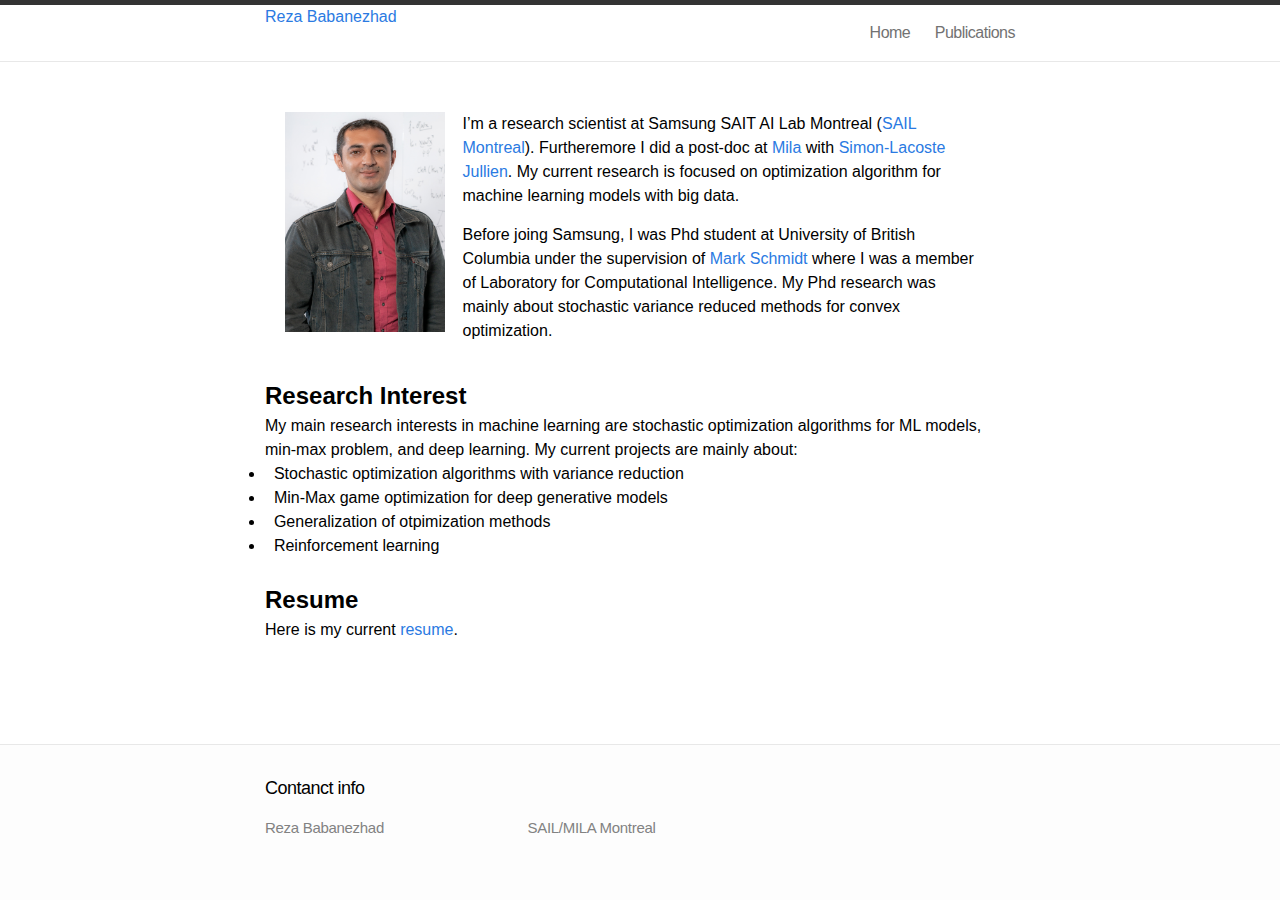
<file: index.html>
<!DOCTYPE html>
<html><head><meta http-equiv="Content-Type" content="text/html; charset=UTF-8">
		<meta http-equiv="X-UA-Compatible" content="IE=edge">
		<title>Home</title>
		<meta name="viewport" content="width=device-width">
		<meta name="discription" content="Reza's Webpage">
		<link rel="canonical" href="http://r3za.github.io/">
		<link rel="stylesheet" href="./Reza_files/main.css">
	</head>
	
	<body>
		<header class="site-header">
			<div class="wrap">
				<a class="site_title" href="./index.html"> Reza Babanezhad </a>
				<nav class="site-nav">
					<a href="./index.html#" class="menu-icon">
					<svg version="1.1" xmlns="http://www.w3.org/2000/svg" xmlns:xlink="http://www.w3.org/1999/xlink" x="0px" y="0px" viewBox="0 0 18 15" enable-background="new 0 0 18 15" xml:space="preserve">
					  <path fill="#505050" d="M18,1.484c0,0.82-0.665,1.484-1.484,1.484H1.484C0.665,2.969,0,2.304,0,1.484l0,0C0,0.665,0.665,0,1.484,0
						h15.031C17.335,0,18,0.665,18,1.484L18,1.484z"></path>
					  <path fill="#505050" d="M18,7.516C18,8.335,17.335,9,16.516,9H1.484C0.665,9,0,8.335,0,7.516l0,0c0-0.82,0.665-1.484,1.484-1.484
						h15.031C17.335,6.031,18,6.696,18,7.516L18,7.516z"></path>
					  <path fill="#505050" d="M18,13.516C18,14.335,17.335,15,16.516,15H1.484C0.665,15,0,14.335,0,13.516l0,0
						c0-0.82,0.665-1.484,1.484-1.484h15.031C17.335,12.031,18,12.696,18,13.516L18,13.516z"></path>
					</svg>
					</a>
					<div class="trigger">
						<a class="page-link" href="./index.html">Home</a>
                                                <a class="page-link" href="./publication.html">Publications</a>
						<!-- <a class="page-link" href="http://www.cs.ubc.ca/~rezababa/paintings.html">Photos</a>-->
					</div>
				</nav>
			</div>
		</header>
		<div class="page-content">
			<div class="wrap">
				<div>
					<div class="home-bio">
						<div class="home-bio-col-1 column">
							<img src="./Reza_files/reza_id.jpg" alt="Reza" style="width:160px;height:220px">
						</div>
						<div class="home-bio-col-2 column">
						I’m a research scientist at Samsung SAIT AI Lab Montreal (<a href="https://www.sait.samsung.co.kr/saithome/about/labs.do">SAIL Montreal</a>). Furtheremore I did a post-doc at <a href="https://mila.quebec/en/mila/">Mila</a> with <a href="https://www.iro.umontreal.ca/~slacoste/">Simon-Lacoste Jullien</a>. My current research is focused on optimization algorithm for machine learning models with big data. 
						</div>
						<div class="home-bio-col-2 column">
						Before joing Samsung, I was Phd student at University of British Columbia under the supervision of <a href="https://www.cs.ubc.ca/~schmidtm/">Mark Schmidt</a> where I was a member of Laboratory for Computational Intelligence. My Phd research was mainly about stochastic variance reduced methods for convex optimization. 
						</div>
					</div>
					<h3 id="current-project">Research Interest</h3>
                                         My main research interests in machine learning are stochastic optimization algorithms for ML models, min-max problem, and deep learning. My current projects are mainly about:
                                         <ul>
                                             <li>&nbsp Stochastic optimization algorithms with variance reduction</li>
                                             <li>&nbsp Min-Max game optimization for deep generative models </li>
                                             <li>&nbsp Generalization of otpimization methods </li>
                                             <li>&nbsp Reinforcement learning </li>
                                        </ul>
					<p><br></p>
					<h3 id="current-project">Resume</h3>
                                        Here is my current <a class="page-link" href="./Reza_files/Reza_CV.pdf">resume</a>. 
					<p><br></p>
					<p><br></p>
					<p><br></p>
					
				</div>
			</div>
		</div>
		<footer class="site-footer">
			<div class="wrap">
				<h2 class="footer-heading">Contanct info</h2>
				<div class="footer-col-1 column">
					<ul>
						<li>Reza Babanezhad</li>
					</ul>
				</div>
				<div class="footer-col-3 column">
					<p class="text">SAIL/MILA Montreal</p>
				</div>
				</div>
			</div>
			
		</footer>
	

</body></html>
</file>
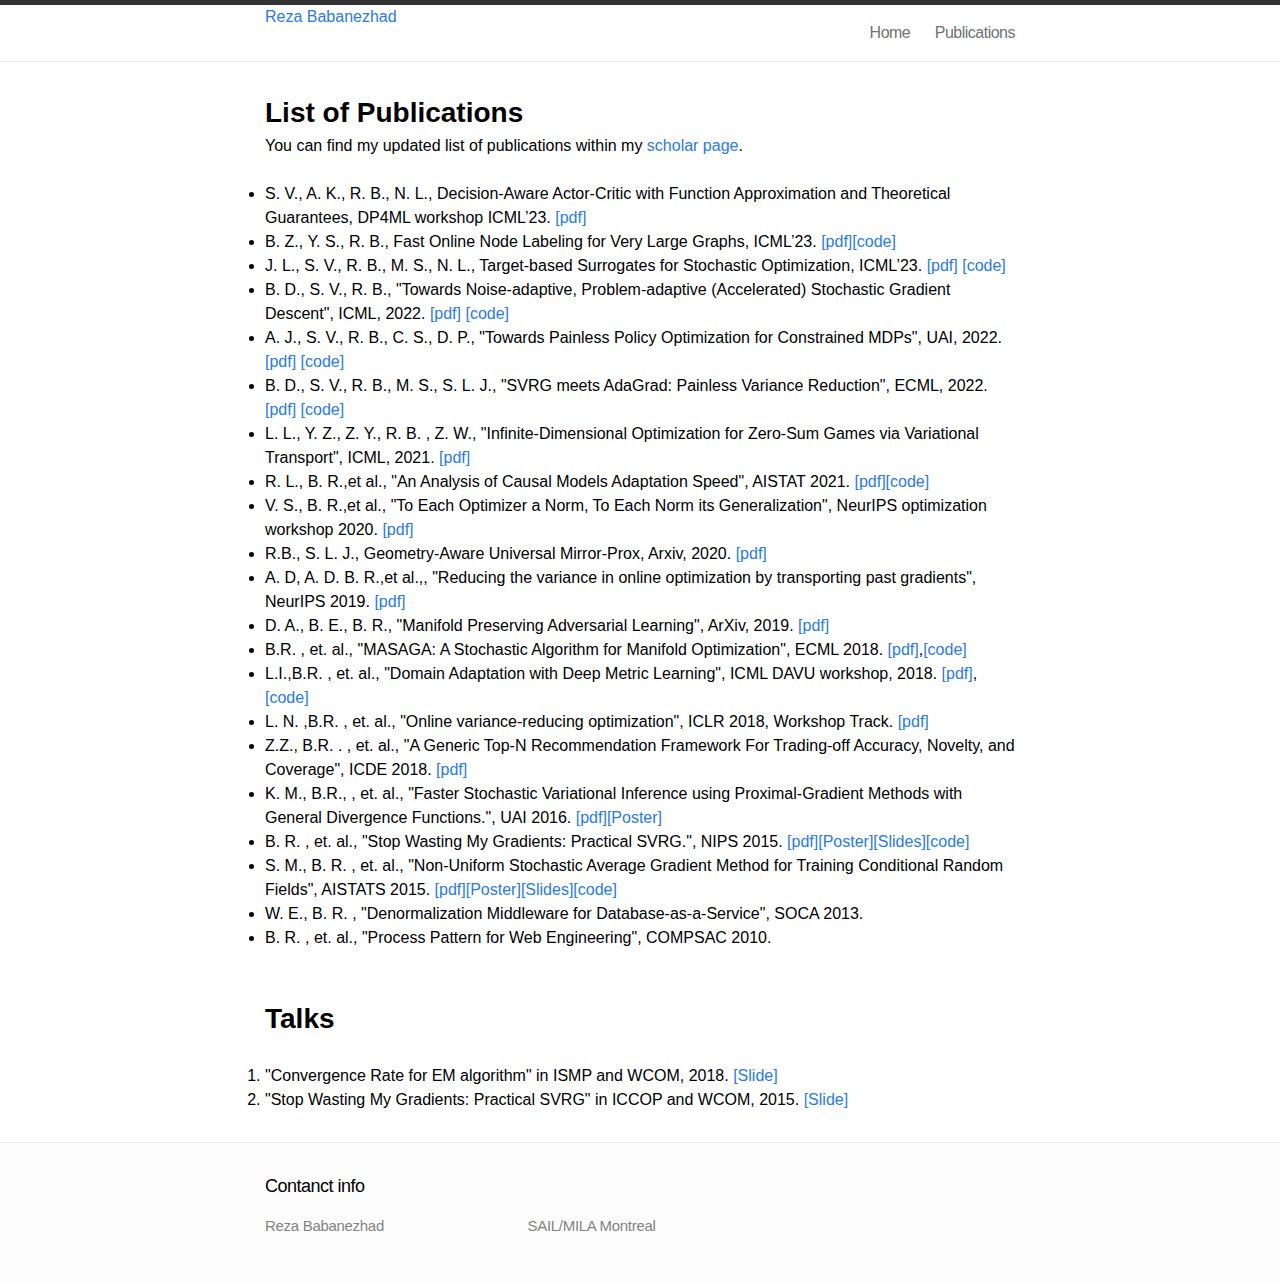
<file: publication.html>
<!DOCTYPE html>
<!-- saved from url=(0046)http://www.cs.ubc.ca/~rezababa/publication.html -->
<html><head><meta http-equiv="Content-Type" content="text/html; charset=UTF-8">
		
		<meta http-equiv="X-UA-Compatible" content="IE=edge">
		<title>Home</title>
		<meta name="viewport" content="width=device-width">
		<meta name="discription" content="Reza's Webpage">
		<link rel="canonical" href="http://r3za.github.io/">
		<link rel="stylesheet" href="./Reza_files/main.css">
	</head>
	
	<body>
		<header class="site-header">
			<div class="wrap">
				<a class="site_title" href="./index.html"> Reza Babanezhad </a>
				<nav class="site-nav">
					<a href="./publication.html#" class="menu-icon">
					<svg version="1.1" xmlns="http://www.w3.org/2000/svg" xmlns:xlink="http://www.w3.org/1999/xlink" x="0px" y="0px" viewBox="0 0 18 15" enable-background="new 0 0 18 15" xml:space="preserve">
					  <path fill="#505050" d="M18,1.484c0,0.82-0.665,1.484-1.484,1.484H1.484C0.665,2.969,0,2.304,0,1.484l0,0C0,0.665,0.665,0,1.484,0
						h15.031C17.335,0,18,0.665,18,1.484L18,1.484z"></path>
					  <path fill="#505050" d="M18,7.516C18,8.335,17.335,9,16.516,9H1.484C0.665,9,0,8.335,0,7.516l0,0c0-0.82,0.665-1.484,1.484-1.484
						h15.031C17.335,6.031,18,6.696,18,7.516L18,7.516z"></path>
					  <path fill="#505050" d="M18,13.516C18,14.335,17.335,15,16.516,15H1.484C0.665,15,0,14.335,0,13.516l0,0
						c0-0.82,0.665-1.484,1.484-1.484h15.031C17.335,12.031,18,12.696,18,13.516L18,13.516z"></path>
					</svg>
					</a>
					<div class="trigger">
						<a class="page-link" href="./index.html">Home</a>
                                                <a class="page-link" href="./publication.html">Publications</a>
					</div>
				</nav>
			</div>
		</header>
		<div class="page-content">
			<div class="wrap">
				<div>
					<h2>List of Publications</h2>
					You can find my updated list of publications within my <a href="https://scholar.google.com/citations?user=KLrwPsgAAAAJ"> scholar page</a>. 

					<p><br></p>

					<ul class="bibliography">

			<li>
				  <span id="rezababa:24">
			    S. V., A. K., R. B., N. L., Decision-Aware Actor-Critic with Function Approximation and Theoretical Guarantees, DP4ML workshop ICML’23.	
				</span> 
				<a href="https://arxiv.org/pdf/2305.15249.pdf">[pdf]</a>
			</li>	
			<li>
				  <span id="rezababa:24">
			    B. Z., Y. S., R. B., Fast Online Node Labeling for Very Large Graphs, ICML’23.	
				</span> 
				<a href="https://arxiv.org/pdf/2305.16257.pdf">[pdf]</a><a href="https://github.com/baojian/FastONL">[code]</a>
			</li>			
			<li>
				  <span id="rezababa:24">
			    J. L., S. V., R. B., M. S., N. L., Target-based Surrogates for Stochastic Optimization, ICML’23.	
				</span> 
				<a href="https://arxiv.org/pdf/2302.02607.pdf">[pdf]</a><a href="https://github.com/WilderLavington/Target-Based-Surrogates-For-Stochastic-Optimization"> [code]</a>
			</li>
			<li>
                            <span id="rezababa:24">
                               B. D., S. V., R. B., "Towards Noise-adaptive, Problem-adaptive (Accelerated) Stochastic Gradient Descent", ICML, 2022.
                            </span>
                            <a href="https://arxiv.org/pdf/2110.11442.pdf">[pdf]</a> <a href="https://github.com/R3za/expsls">[code]</a>
                        </li>	
			<li>
                            <span id="rezababa:24">
                                A. J., S. V., R. B., C. S., D. P., "Towards Painless Policy Optimization for Constrained MDPs", UAI, 2022.
                            </span>
                            <a href="https://arxiv.org/pdf/2204.05176.pdf">[pdf]</a> <a href="https://github.com/arushijain94/CoinBettingPolitex" > [code]</a>
                        </li>	
			<li>
                            <span id="rezababa:24">
                                B. D., S. V., R. B., M. S., S. L. J., "SVRG meets AdaGrad: Painless Variance Reduction", ECML, 2022.
                            </span>
                            <a href="https://arxiv.org/pdf/2102.09645.pdf">[pdf]</a> <a href="https://github.com/bpauld/AdaSVRG"> [code]</a>
                        </li>	
			<li>
                            <span id="rezababa:24">
                                L. L., Y. Z., Z. Y., R. B. , Z. W., "Infinite-Dimensional Optimization for Zero-Sum Games via Variational Transport", ICML, 2021.
                            </span>
                            <a href="http://proceedings.mlr.press/v139/liu21ac/liu21ac-supp.pdf">[pdf]</a>
                        </li>			
			<li>
                            <span id="rezababa:24">
                                R. L., B. R.,et al., "An Analysis of Causal Models Adaptation Speed", AISTAT 2021.
                            </span>
                            <a href="https://arxiv.org/pdf/2005.09136.pdf">[pdf]</a><a href="https://github.com/remilepriol/causal-adaptation-speed">[code]</a>
                        </li>
			
			<li>
                            <span id="rezababa:25">
                                V. S., B. R.,et al., "To Each Optimizer a Norm, To Each Norm its Generalization", NeurIPS optimization workshop 2020.
                            </span>
                            <a href="https://arxiv.org/pdf/2006.06821.pdf">[pdf]</a>
                        </li>
						
			<li>
                            <span id="rezababa:24">
                                R.B., S. L. J., Geometry-Aware Universal Mirror-Prox, Arxiv, 2020.
                            </span>
                            <a href="https://arxiv.org/pdf/2011.11203.pdf">[pdf]</a>
                        </li>			

						<li>
                            <span id="rezababa:23">
                                A. D, A. D. B. R.,et al.,, "Reducing the variance in online optimization by transporting past gradients", NeurIPS 2019.
                            </span>
                            <a href="https://papers.nips.cc/paper/8779-reducing-the-variance-in-online-optimization-by-transporting-past-gradients.pdf">[pdf]</a>

						<li>
                            <span id="rezababa:22">
                                D. A., B. E., B. R., "Manifold Preserving Adversarial Learning", ArXiv, 2019.
                            </span>
                            <a href="https://arxiv.org/pdf/1903.03905.pdf">[pdf]</a>
                        </li>

                        <li>
                            <span id="rezababa:21">
                                B.R. , et. al., "MASAGA: A Stochastic Algorithm for Manifold Optimization", ECML 2018.
                            </span>
                            <a href="Reza_files/masagafull.pdf">[pdf]</a>,<a href="Reza_files/MASAGA_code.zip">[code]</a>
                        </li>
                        <li>
                            <span id="rezababa:20">
                                L.I.,B.R. , et. al., "Domain Adaptation with Deep Metric Learning", ICML DAVU workshop, 2018.
                            </span>
                            <a href="https://arxiv.org/abs/1807.02552">[pdf]</a>,<a href="https://github.com/IssamLaradji/M-ADDA">[code]</a>
                        </li>
                        
                        <li>
                            <span id="rezababa:19">
                                L. N. ,B.R. , et. al., "Online variance-reducing optimization", ICLR 2018, Workshop Track.
                            </span>
                            <a href="https://openreview.net/pdf?id=r1qKBtJvG">[pdf]</a>
                        </li>
                        <li>
                            <span id="rezababa:18">
                            Z.Z., B.R. . , et. al., "A Generic Top-N Recommendation Framework For Trading-off Accuracy, Novelty, and Coverage", ICDE 2018.
                            </span>
                            <a href="https://arxiv.org/abs/1803.00146">[pdf]</a>
                        </li>
						<li>
							<span id="rezababa:16">
							 K. M., B.R., , et. al., "Faster Stochastic Variational Inference using Proximal-Gradient
                                                        Methods with General Divergence Functions.", UAI 2016.
							</span>
							<a href="http://arxiv.org/pdf/1511.00146v3.pdf">[pdf]</a><a href="http://www.cs.ubc.ca/~schmidtm/Documents/2016_UAI_variationalProx.pdf">[Poster]</a>
						</li>
                                                <li>
							<span id="rezababa:15">
							B. R. , et. al., "Stop Wasting My Gradients: Practical SVRG.", NIPS 2015.
							</span>
                                                        <a href="http://arxiv.org/pdf/1511.01942v1.pdf">[pdf]</a><a href="http://www.cs.ubc.ca/~schmidtm/Documents/2015_ISMP_BatchingSVRG.pdf">[Poster]</a><a href="http://www.cs.ubc.ca/~schmidtm/Documents/2015_ISMP_BatchingSVRG.pdf">[Slides]</a><a href="http://www.cs.ubc.ca/~schmidtm/Software/practicalSVRG.zip">[code]</a>
						</li>
                                                 <li>
							<span id="rezababa:15b">
							S. M., B. R. , et. al., "Non-Uniform Stochastic Average Gradient Method for Training Conditional Random Fields", AISTATS 2015.
							</span>
                                                        <a href="http://arxiv.org/pdf/1504.04406v1.pdf">[pdf]</a><a href="http://www.cs.ubc.ca/~schmidtm/Documents/2015_AISTATS_SAG4CRF.pdf">[Poster]</a><a href="http://www.cs.ubc.ca/~schmidtm/Documents/2014_NIPSw_SAG4CRF.pdf">[Slides]</a><a href="http://www.cs.ubc.ca/~schmidtm/Software/SAG4CRF.html">[code]</a>
						</li>
                                                <li>
							<span id="rezababa:13b">
							W. E., B. R. , "Denormalization Middleware for Database-as-a-Service", SOCA 2013.
							</span>
                                               </li>
                                               <li>
							<span id="rezababa:10">
							B. R. , et. al., "Process Pattern for Web Engineering", COMPSAC 2010.
							</span>
                                               </li>
					</ul>
					<p><br></p>
					<p><br></p>
					<h2 id="posters">Talks</h2>
					<p><br></p>
					<ol class="bibliography">
						<li>
							<span id="Reza:ICCOP">
                                "Convergence Rate for EM algorithm" in ISMP and WCOM, 2018.
							</span>
                                                        <a href="./Reza_files/wcom.pdf">[Slide]</a>
						</li>
                        <li>
                            <span id="Reza:ICCOP">
                                "Stop Wasting My Gradients: Practical SVRG" in ICCOP and WCOM, 2015.
                            </span>
                            <a href="./Reza_files/wcom.pdf">[Slide]</a>
                        </li>
					</ol>
				</div>
			</div>
		</div>
		<footer class="site-footer">
			<div class="wrap">
				<h2 class="footer-heading">Contanct info</h2>
				<div class="footer-col-1 column">
					<ul>
						<li>Reza Babanezhad</li>
					</ul>
				</div>
				<div class="footer-col-3 column">
					<p class="text">SAIL/MILA Montreal</p>
				</div>
			</div>
			
		</footer>
	

</body></html>
</file>
<file: Reza_files/main.css>
/* Base */
/* ----------------------------------------------------------*/

* {
  margin: 0;
  padding: 0;
}

html, body { height: 100%; }

body {
  font-family: Helvetica, Arial, sans-serif;
  font-size: 16px;
  line-height: 1.5;
  font-weight: 300;
  background-color: #fdfdfd;
}

h1 {font-size: 32px;}
h2 {font-size: 28px;}
h3 {font-size: 24px;}
h4 {font-size: 20px;}
h5, h6 { font-size: 100%; font-weight: 400; }

a         { color: #2a7ae2; text-decoration: none; }
a:hover   { color: #000; text-decoration: underline; }
a:visited { color: #205caa; }

/* Utility */

.wrap:before,
.wrap:after { content:""; display:table; }
.wrap:after { clear: both; }
.wrap {
  max-width: 750px;
  padding: 0 30px;
  margin: 0 auto;
  zoom: 1;
}


/* Layout Styles */
/* ----------------------------------------------------------*/

/* Site header */

.site-header {
  border-top: 5px solid #333;
  border-bottom: 1px solid #e8e8e8;
  min-height: 56px;
  background-color: white;
}

.site-title,
.site-title:hover,
.site-title:visited {
  display: block;
  color: #333;
  font-size: 26px;
  letter-spacing: -1px;
  float: left;
  line-height: 56px;
  position: relative;
  z-index: 1;
}

.site-nav {
  float: right;
  line-height: 56px;
}

.site-nav .menu-icon { display: none; }

.site-nav .page-link {
  margin-left: 20px;
  color: #727272;
  letter-spacing: -.5px;
}

/* Site footer */

.site-footer {
  border-top: 1px solid #e8e8e8;
  padding: 30px 0;
}

.footer-heading {
  font-size: 18px;
  font-weight: 300;
  letter-spacing: -.5px;
  margin-bottom: 15px;
}

.site-footer .column { float: left; margin-bottom: 15px; }

.footer-col-1 {
  width: 270px; /*fallback*/
  width: -webkit-calc(35% - 10px);
  width: -moz-calc(35% - 10px);
  width: -o-calc(35% - 10px);
  width: calc(35% - 10px);
  margin-right: 10px
}
.footer-col-2 {
  width: 175px; /*fallback*/
  width: -webkit-calc(23.125% - 10px);
  width: -moz-calc(23.125% - 10px);
  width: -o-calc(23.125% - 10px);
  width: calc(23.125% - 10px);
  margin-right: 10px
}
.footer-col-3 {
  width: 335px; /*fallback*/
  width: -webkit-calc(41.875%);
  width: -moz-calc(41.875%);
  width: -o-calc(41.875%);
  width: calc(41.875%);
}

.site-footer ul { list-style: none; }

.site-footer li,
.site-footer p {
  font-size: 15px;
  letter-spacing: -.3px;
  color: #828282;
}

.github-icon-svg,
.twitter-icon-svg {
  display: inline-block;
  width: 16px;
  height: 16px;
  position: relative;
  top: 3px;
}


/* Page Content styles */
/* ----------------------------------------------------------*/

.page-content {
  padding: 30px 0;
  background-color: #fff;
}


/* Home styles */
/* ----------------------------------------------------------*/

.home-bio {
  float: left;
  padding: 20px;
}

.home-bio .column { float: left; margin-bottom: 15px; }

.home-bio-col-1 {
  width: 200px; /*fallback*/
  width: -webkit-calc(25% - 10px);
  width: -moz-calc(25% - 10px);
  width: -o-calc(25% - 10px);
  width: calc(25% - 10px);
  margin-right: 10px
}

.home-bio-col-2 {
  width: 550px; /*fallback*/
  width: -webkit-calc(75% - 10px);
  width: -moz-calc(75% - 10px);
  width: -o-calc(75% - 10px);
  width: calc(75% - 10px);
  margin-right: 10px
}

.home h1 { margin-bottom: 25px; }

.posts { list-style-type: none; }

.posts li { margin-bottom: 30px; }

.posts .post-link {
  font-size: 24px;
  letter-spacing: -1px;
  line-height: 1;
}

.posts .post-date {
  display: block;
  font-size: 15px;
  color: #818181;
}


/* Post styles */
/* ----------------------------------------------------------*/

.post-header { margin: 10px 0 30px; }

.post-header h1 {
  font-size: 42px;
  letter-spacing: -1.75px;
  line-height: 1;
  font-weight: 300;
}

.post-header .meta {
  font-size: 15px;
  color: #818181;
  margin-top: 5px;
}

.post-content { margin: 0 0 30px; }

.post-content > * { margin: 20px 0; }


.post-content h1,
.post-content h2,
.post-content h3,
.post-content h4,
.post-content h5,
.post-content h6 {
  line-height: 1;
  font-weight: 300;
  margin: 40px 0 20px;
}

.post-content h1 {
  font-size: 32px;
  letter-spacing: -1.25px;
}

.post-content h2 {
  font-size: 28px;
  letter-spacing: -1.25px;
}

.post-content h3 {
  font-size: 24px;
  letter-spacing: -1px;
}

.post-content h4 {
  font-size: 20px;
  letter-spacing: -1px;
}

.post-content blockquote {
  border-left: 4px solid #e8e8e8;
  padding-left: 20px;
  font-size: 18px;
  opacity: .6;
  letter-spacing: -1px;
  font-style: italic;
  margin: 30px 0;
}

.post-content ul,
.post-content ol { padding-left: 20px; }

.post pre,
.post code {
  border: 1px solid #d5d5e9;
  background-color: #eef;
  padding: 8px 12px;
  -webkit-border-radius: 3px;
  -moz-border-radius: 3px;
  border-radius: 3px;
  font-size: 15px;
}

.post code { padding: 1px 5px; }

.post ul,
.post ol { margin-left: 1.35em; }

.post pre code { border: none; }

/* terminal */
.post pre.terminal {
  border: 1px solid #000;
  background-color: #333;
  color: #FFF;
  -webkit-border-radius: 3px;
  -moz-border-radius: 3px;
  border-radius: 3px;
}

.post pre.terminal code { background-color: #333; }

/* Syntax highlighting styles */
/* ----------------------------------------------------------*/

.highlight  { background: #ffffff; }
.highlight .c { color: #999988; font-style: italic } /* Comment */
.highlight .err { color: #a61717; background-color: #e3d2d2 } /* Error */
.highlight .k { font-weight: bold } /* Keyword */
.highlight .o { font-weight: bold } /* Operator */
.highlight .cm { color: #999988; font-style: italic } /* Comment.Multiline */
.highlight .cp { color: #999999; font-weight: bold } /* Comment.Preproc */
.highlight .c1 { color: #999988; font-style: italic } /* Comment.Single */
.highlight .cs { color: #999999; font-weight: bold; font-style: italic } /* Comment.Special */
.highlight .gd { color: #000000; background-color: #ffdddd } /* Generic.Deleted */
.highlight .gd .x { color: #000000; background-color: #ffaaaa } /* Generic.Deleted.Specific */
.highlight .ge { font-style: italic } /* Generic.Emph */
.highlight .gr { color: #aa0000 } /* Generic.Error */
.highlight .gh { color: #999999 } /* Generic.Heading */
.highlight .gi { color: #000000; background-color: #ddffdd } /* Generic.Inserted */
.highlight .gi .x { color: #000000; background-color: #aaffaa } /* Generic.Inserted.Specific */
.highlight .go { color: #888888 } /* Generic.Output */
.highlight .gp { color: #555555 } /* Generic.Prompt */
.highlight .gs { font-weight: bold } /* Generic.Strong */
.highlight .gu { color: #aaaaaa } /* Generic.Subheading */
.highlight .gt { color: #aa0000 } /* Generic.Traceback */
.highlight .kc { font-weight: bold } /* Keyword.Constant */
.highlight .kd { font-weight: bold } /* Keyword.Declaration */
.highlight .kp { font-weight: bold } /* Keyword.Pseudo */
.highlight .kr { font-weight: bold } /* Keyword.Reserved */
.highlight .kt { color: #445588; font-weight: bold } /* Keyword.Type */
.highlight .m { color: #009999 } /* Literal.Number */
.highlight .s { color: #d14 } /* Literal.String */
.highlight .na { color: #008080 } /* Name.Attribute */
.highlight .nb { color: #0086B3 } /* Name.Builtin */
.highlight .nc { color: #445588; font-weight: bold } /* Name.Class */
.highlight .no { color: #008080 } /* Name.Constant */
.highlight .ni { color: #800080 } /* Name.Entity */
.highlight .ne { color: #990000; font-weight: bold } /* Name.Exception */
.highlight .nf { color: #990000; font-weight: bold } /* Name.Function */
.highlight .nn { color: #555555 } /* Name.Namespace */
.highlight .nt { color: #000080 } /* Name.Tag */
.highlight .nv { color: #008080 } /* Name.Variable */
.highlight .ow { font-weight: bold } /* Operator.Word */
.highlight .w { color: #bbbbbb } /* Text.Whitespace */
.highlight .mf { color: #009999 } /* Literal.Number.Float */
.highlight .mh { color: #009999 } /* Literal.Number.Hex */
.highlight .mi { color: #009999 } /* Literal.Number.Integer */
.highlight .mo { color: #009999 } /* Literal.Number.Oct */
.highlight .sb { color: #d14 } /* Literal.String.Backtick */
.highlight .sc { color: #d14 } /* Literal.String.Char */
.highlight .sd { color: #d14 } /* Literal.String.Doc */
.highlight .s2 { color: #d14 } /* Literal.String.Double */
.highlight .se { color: #d14 } /* Literal.String.Escape */
.highlight .sh { color: #d14 } /* Literal.String.Heredoc */
.highlight .si { color: #d14 } /* Literal.String.Interpol */
.highlight .sx { color: #d14 } /* Literal.String.Other */
.highlight .sr { color: #009926 } /* Literal.String.Regex */
.highlight .s1 { color: #d14 } /* Literal.String.Single */
.highlight .ss { color: #990073 } /* Literal.String.Symbol */
.highlight .bp { color: #999999 } /* Name.Builtin.Pseudo */
.highlight .vc { color: #008080 } /* Name.Variable.Class */
.highlight .vg { color: #008080 } /* Name.Variable.Global */
.highlight .vi { color: #008080 } /* Name.Variable.Instance */
.highlight .il { color: #009999 } /* Literal.Number.Integer.Long */


/* media queries */
/* ----------------------------------------------------------*/


@media screen and (max-width: 750px) {

  .footer-col-1 { width: 50%; }

  .footer-col-2 {
    width: 45%; /*fallback*/
    width: -webkit-calc(50% - 10px);
    width: -moz-calc(50% - 10px);
    width: -o-calc(50% - 10px);
    width: calc(50% - 10px);
    margin-right: 0;
  }

  .site-footer .column.footer-col-3 {
    width: auto;
    float: none;
    clear: both;
  }

}

@media screen and (max-width: 600px) {

  .wrap { padding: 0 12px; }

  .site-nav {
    position: fixed;
    z-index: 10;
    top: 14px; right: 8px;
    background-color: white;
    -webkit-border-radius: 5px;
    -moz-border-radius: 5px;
    border-radius: 5px;
    border: 1px solid #e8e8e8;
  }

  .site-nav .menu-icon {
    display: block;
    font-size: 24px;
    color: #505050;
    float: right;
    width: 36px;
    text-align: center;
    line-height: 36px;
  }

  .site-nav .menu-icon svg { width: 18px; height: 16px; }

  .site-nav .trigger {
    clear: both;
    margin-bottom: 5px;
    display: none;
  }

  .site-nav:hover .trigger { display: block; }

  .site-nav .page-link {
    display: block;
    text-align: right;
    line-height: 1.25;
    padding: 5px 10px;
    margin: 0;
  }

  .post-header h1 { font-size: 36px; }
  .post-content h1 { font-size: 32px; }
  .post-content h2 { font-size: 28px; }
  .post-content h3 { font-size: 22px; }
  .post-content h4 { font-size: 18px; }
  .post-content blockquote { padding-left: 10px; }
  .post-content ul,
  .post-content ol { padding-left: 10px; }

  .site-footer .column {
    float: none;
    clear: both;
    width: auto;
    margin: 0 0 15px; }

}
</file>
